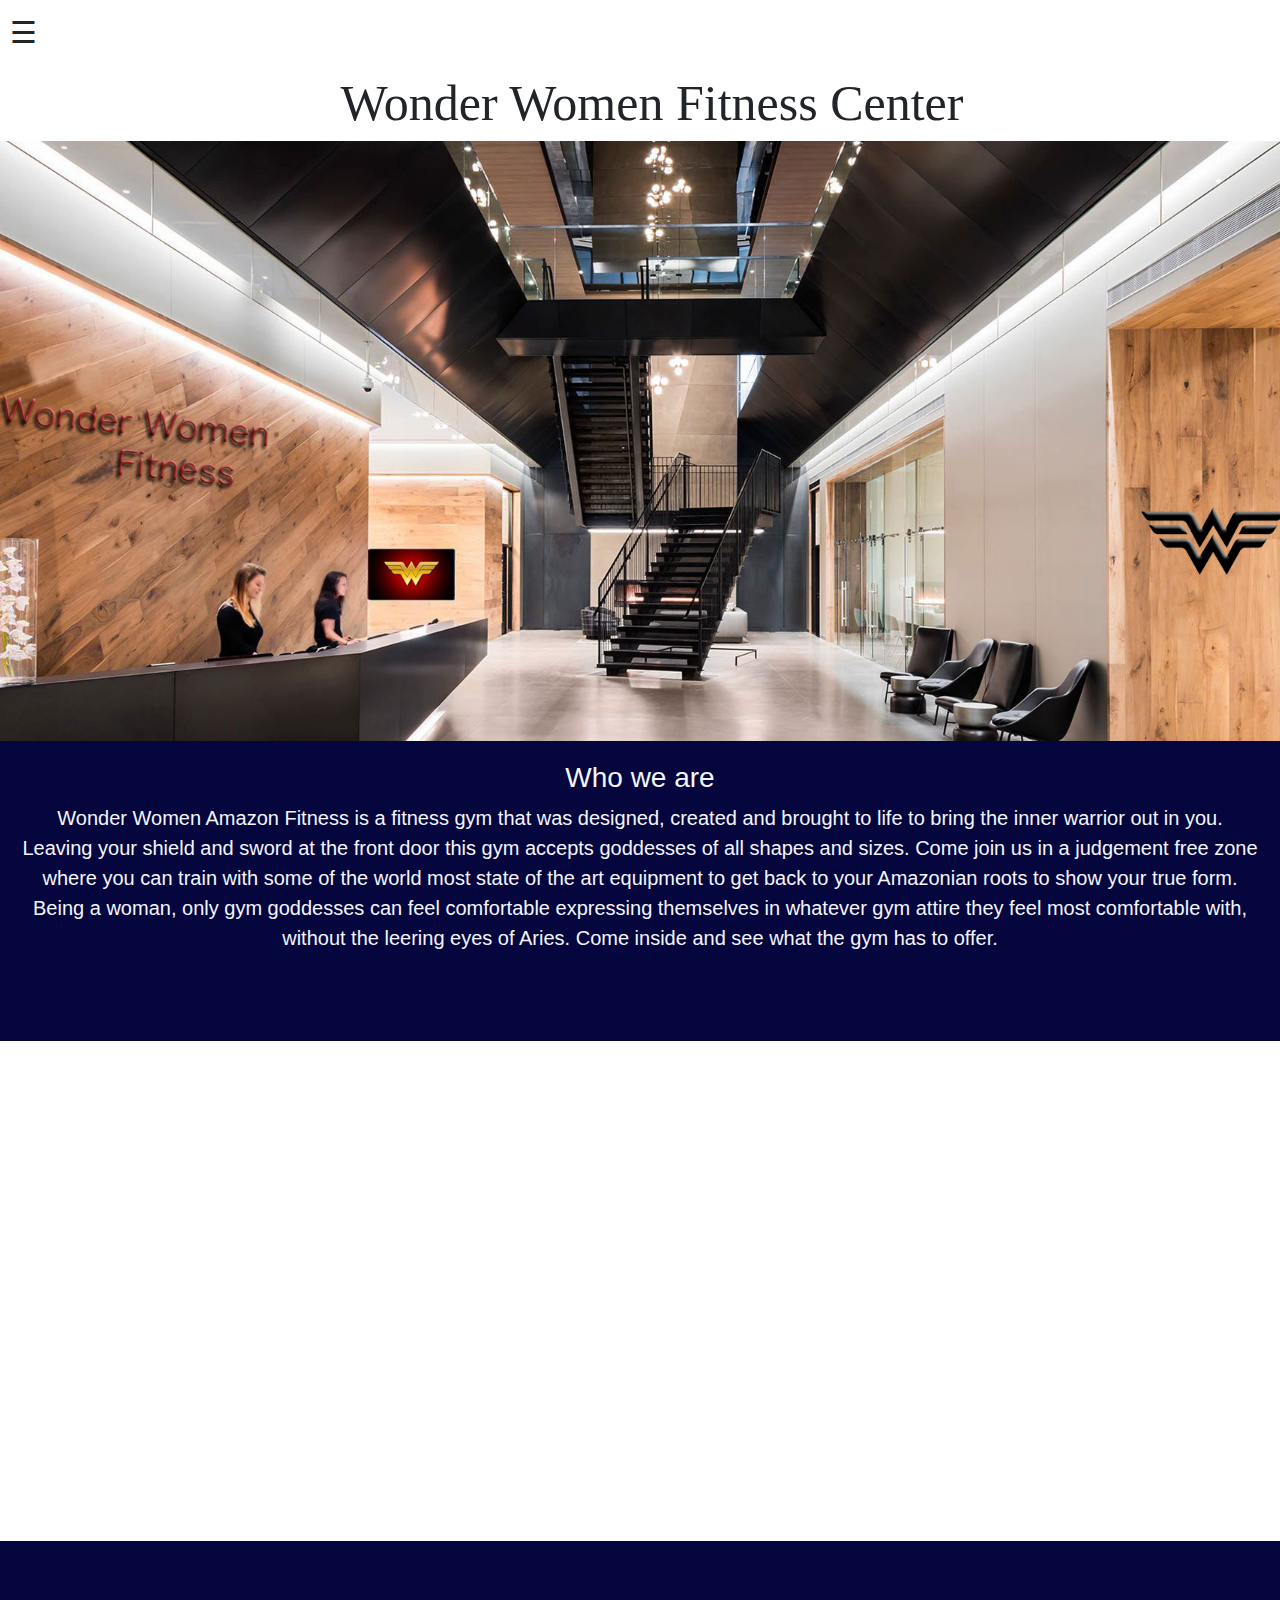
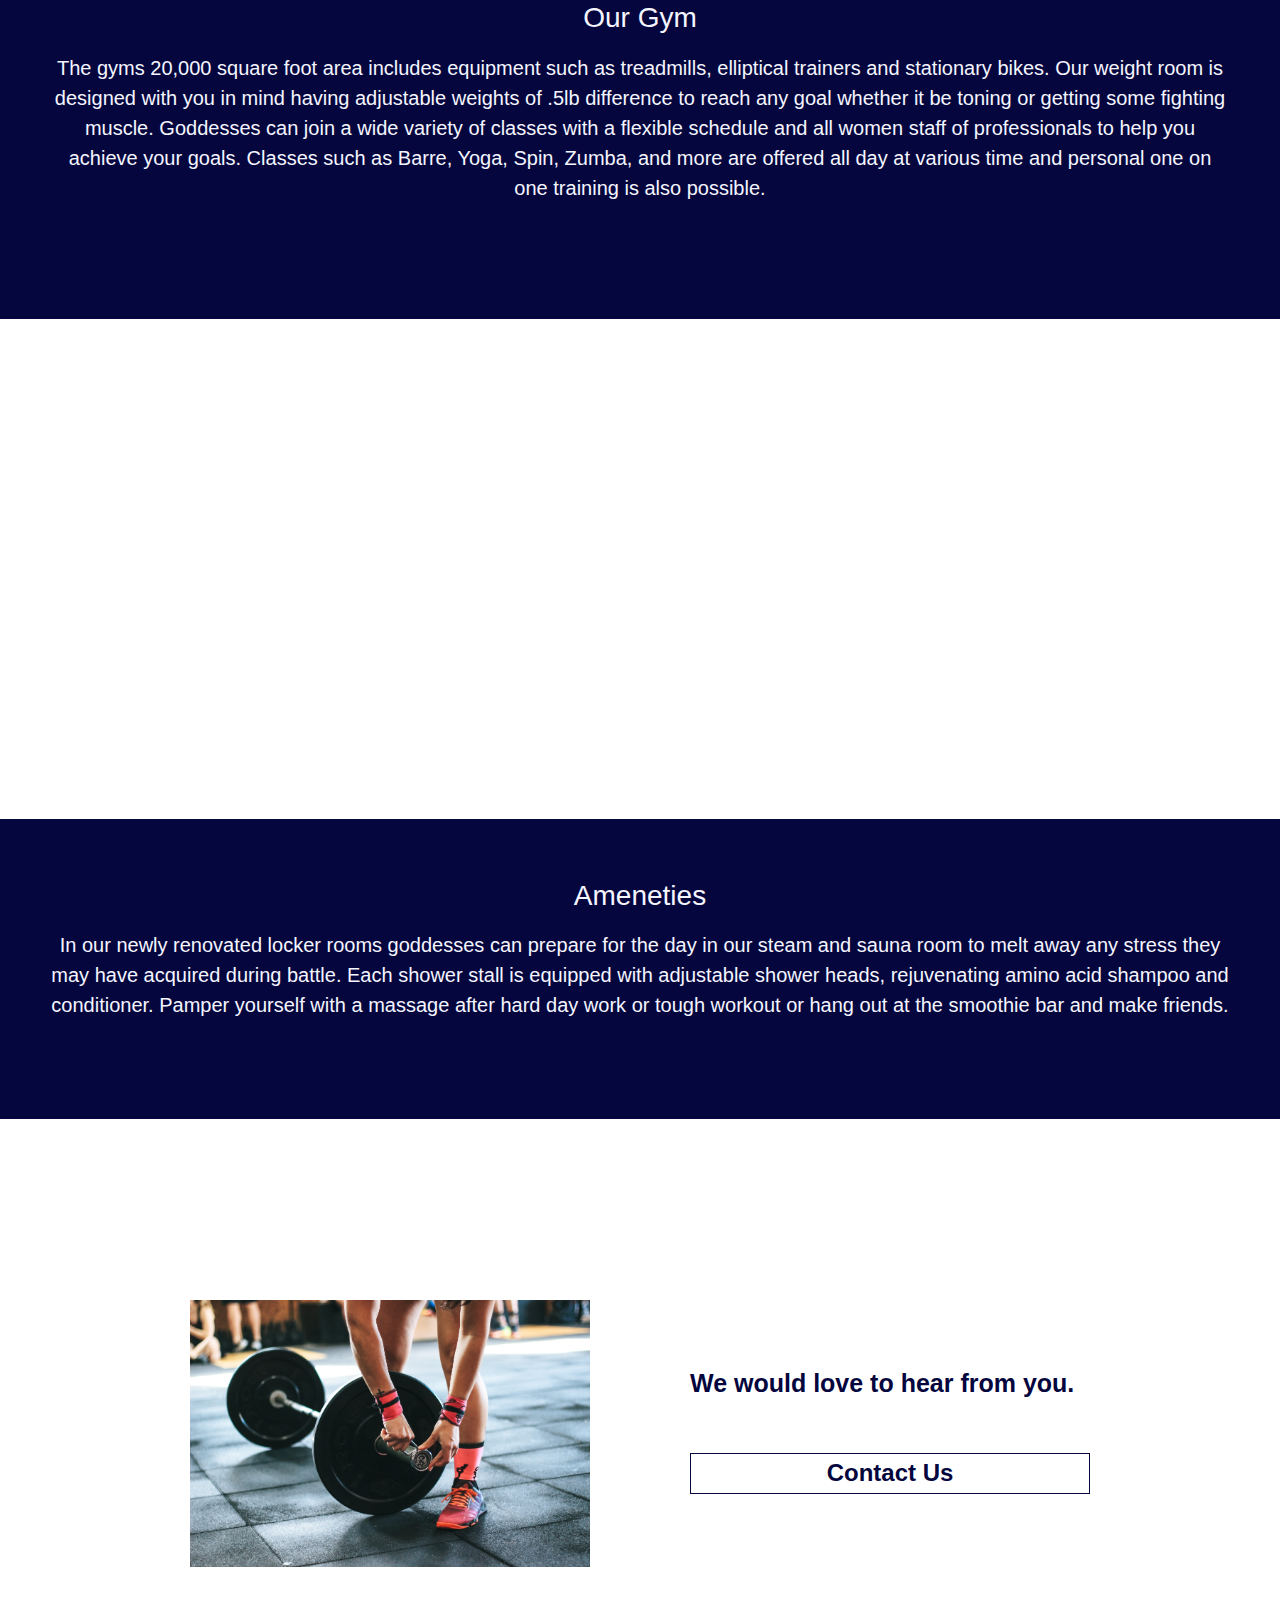
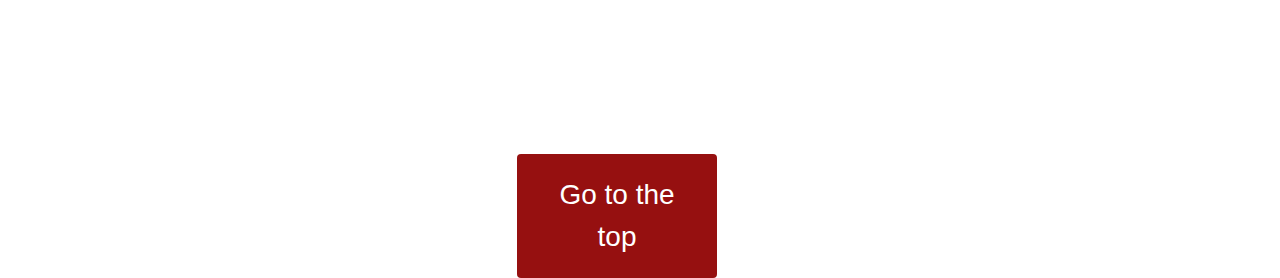
<file: index.html>
<!DOCTYPE html>
<html lang="en">
<head>
	<title>final</title>
	<meta charset="utf-8">
	<meta name="viewport" content="width=device-width,initial-scale=1.0, shrink-to-fit=no">
	<link rel="stylesheet" type="text/css" href="stylesheet/style.css">
	<script src="https://ajax.googleapis.com/ajax/libs/jquery/3.3.1/jquery.min.js"></script>
	<link href="https://fonts.googleapis.com/css?family=Nunito" rel="stylesheet">
	<link rel="stylesheet" href="https://stackpath.bootstrapcdn.com/bootstrap/4.4.1/css/bootstrap.min.css" integrity="sha384-Vkoo8x4CGsO3+Hhxv8T/Q5PaXtkKtu6ug5TOeNV6gBiFeWPGFN9MuhOf23Q9Ifjh" crossorigin="anonymous">
</head>

<body>

<header>
<div id="mySidenav" class="sidenav">
	  <a href="javascript:void(0)" class="closebtn" onclick="closeNav()">&times;</a>
	  <a href="index.html">Home</a>
	  <a href="templates/about.html">About</a>
	  <a href="templates/membership.html">Membership</a>
	  <a href="templates/contact.html">Contact Us</a>
	  <a href="templates/gallery.html">Gallery</a>
</div>
<span id="top"></span>	

<div id="main">
 	 <span style="font-size:30px;cursor:pointer" onclick="openNav()">&#9776;</span>
</div>

</header>

<script>
function openNav() {
    document.getElementById("mySidenav").style.width = "250px";
    document.getElementById("main").style.marginLeft = "250px";
}

function closeNav() {
    document.getElementById("mySidenav").style.width = "0";
    document.getElementById("main").style.marginLeft= "0";
}
</script>

<h1 class="banner">Wonder Women Fitness Center</h1>
<div id="parallax1">
	<!-- <div class="container">
	 		<button class="join"><a href="../templates/memberships.html">Join Now</a></button>
	 	</div> -->
</div>

<div class="text-box1" style="height:300px;background-color:#04063d;font-size:20px">
	<h3 align="center">Who we are</h3>
	<p align="center">
	Wonder Women Amazon Fitness is a fitness gym that was designed, created and brought to life to bring the inner warrior out in you. Leaving your shield and sword at the front door this gym accepts goddesses of all shapes and sizes. Come join us in a judgement free zone where you can train with some of the world most state of the art equipment to get back to your Amazonian roots to show your true form. Being a woman, only gym goddesses can feel comfortable expressing themselves in whatever gym attire they feel most comfortable with, without the leering eyes of Aries. Come inside and see what the gym has to offer.</p>
</div>

<div id="parallax2">
	<!-- <div id="container2">
	 		<button class="btn1"><a href="templates/about.html">Our Story</a></button>
	 	</div> -->
</div>

<div class="text-box" style="height:150%;background-color:#04063d;font-size:20px">
		<h3 align="center">Our Gym</h3>
	<p align="center">
	The gyms 20,000 square foot area includes equipment such as treadmills, elliptical trainers and stationary bikes. Our weight room is designed with you in mind having adjustable weights of .5lb difference to reach any goal whether it be toning or getting some fighting muscle. Goddesses can join a wide variety of classes with a flexible schedule and all women staff of professionals to help you achieve your goals. Classes such as Barre, Yoga, Spin, Zumba, and more are offered all day at various time and personal one on one training is also possible.</p>
</div>

<div id="parallax3">
	<!-- <div id="container3">
		<button class="btn2"><a href="templates/membership.html">Memberships</a></button>
	</div> -->
</div>

<div class="text-box" style="height:300px;background-color:#04063d;font-size:20px">
		<h3 align="center">Ameneties</h3>
	<p align="center">
	In our newly renovated locker rooms goddesses can prepare for the day in our steam and sauna room to melt away any stress they may have acquired during battle. Each shower stall is equipped with adjustable shower heads, rejuvenating amino acid shampoo and conditioner.  Pamper yourself with a massage after hard day work or tough workout or hang out at the smoothie bar and make friends.</p>
</div>

<section class="email-section">
	<div class="email-wrapper">
		<div class="img">
		</div>
		<div class="txt">
			<h3>We would love to hear from you.</h3>
			<h4 class="button"><a href="templates/contact.html">Contact Us</a></h4>
		</div>
	</div>
</section>
	
	<button class="top"><a href="#top"><span>Go to the top</span></a></button>


<script src="https://code.jquery.com/jquery-3.4.1.slim.min.js" integrity="sha384-J6qa4849blE2+poT4WnyKhv5vZF5SrPo0iEjwBvKU7imGFAV0wwj1yYfoRSJoZ+n" crossorigin="anonymous"></script>
<script src="https://cdn.jsdelivr.net/npm/popper.js@1.16.0/dist/umd/popper.min.js" integrity="sha384-Q6E9RHvbIyZFJoft+2mJbHaEWldlvI9IOYy5n3zV9zzTtmI3UksdQRVvoxMfooAo" crossorigin="anonymous"></script>
<script src="https://stackpath.bootstrapcdn.com/bootstrap/4.4.1/js/bootstrap.min.js" integrity="sha384-wfSDF2E50Y2D1uUdj0O3uMBJnjuUD4Ih7YwaYd1iqfktj0Uod8GCExl3Og8ifwB6" crossorigin="anonymous"></script>

</body>
</html>
</file>
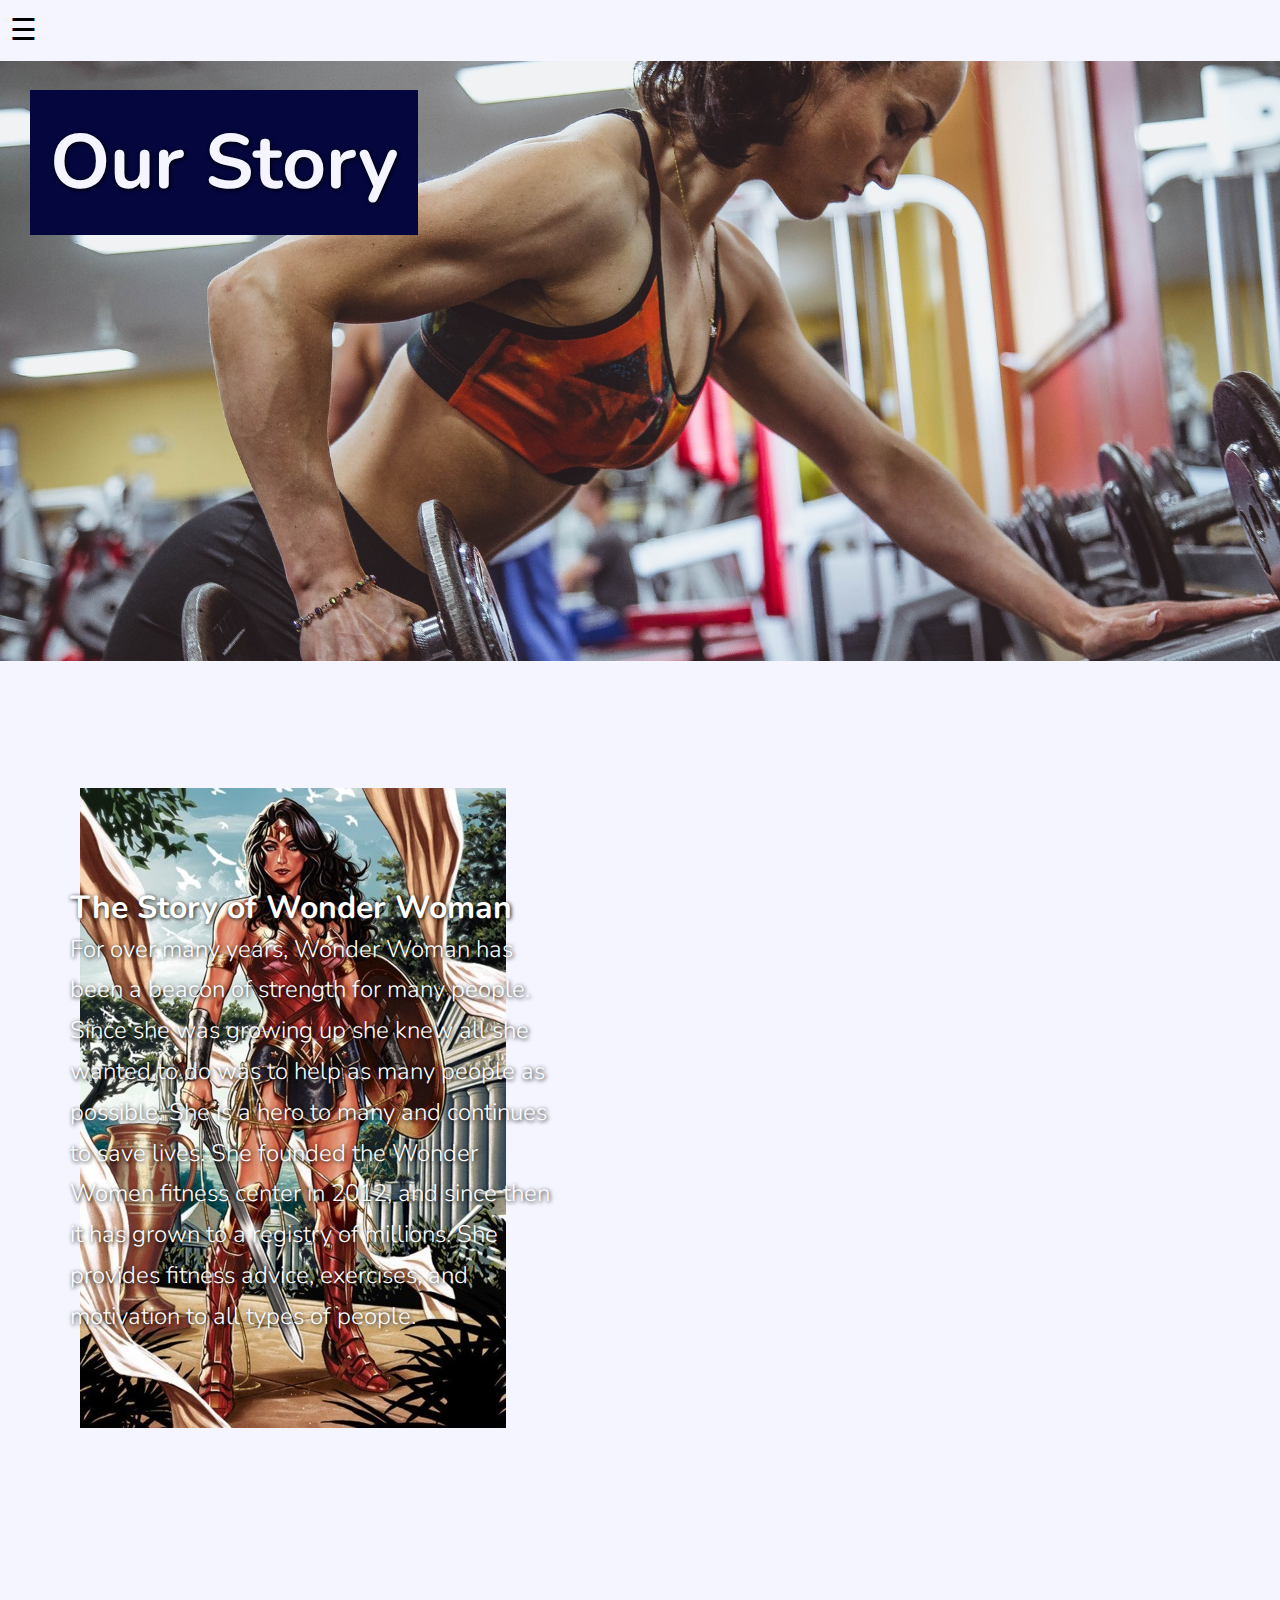
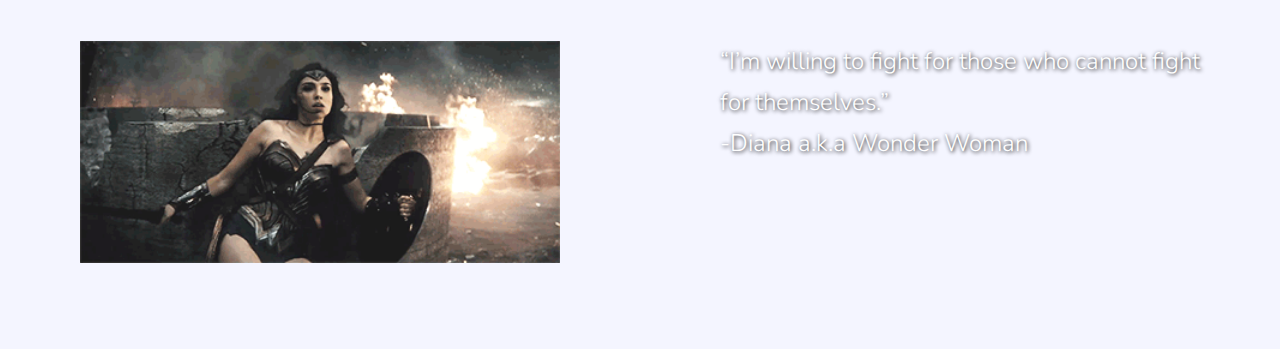
<file: templates/about.html>
<!DOCTYPE html>
<html>
<head>
	<title>final</title>
	<meta charset="utf-8">
	<link rel="stylesheet" type="text/css" href="../stylesheet/about.css">
	<meta name="viewport" content="width=device-width,initial-scale=1.0">
	<link href="https://fonts.googleapis.com/css?family=Nunito" rel="stylesheet">
</head>

<body>

<header>
<div id="mySidenav" class="sidenav">
	  <a href="javascript:void(0)" class="closebtn" onclick="closeNav()">&times;</a>
	  <a href="../index.html">Home</a>
	  <a href="../templates/about.html">About</a>
	  <a href="../templates/membership.html">Membership</a>
	  <a href="../templates/contact.html">Contact Us</a>
	  <a href="../templates/gallery.html">Gallery</a>
</div>


<div id="main">
 	 <span style="font-size:30px;cursor:pointer" onclick="openNav()">&#9776;</span>
</div>
</header>

<script>
function openNav() {
    document.getElementById("mySidenav").style.width = "250px";
    document.getElementById("main").style.marginLeft = "250px";
}

function closeNav() {
    document.getElementById("mySidenav").style.width = "0";
    document.getElementById("main").style.marginLeft= "0";
}
</script>


<!-- Simple two columns -->
<div class="bg"></div>
<div class="title">
	<h1>Our Story</h1>
</div>

<div class="container1">
	<section class="woman">
		<img src="../images/ww.jpg">
	</section>
	<section class="words">
		<h1>The Story of Wonder Woman</h1>
		<h4>For over many years, Wonder Woman has been a beacon of strength for many people. Since she was growing up she knew all she wanted to do was to help as many people as possible. She is a hero to many and continues to save lives. She founded the Wonder Women fitness center in 2012, and since then it has grown to a registry of millions. She provides fitness advice, exercises, and motivation to all types of people. <h4>
	</section>
</div>	

<div class="container">
	<section>
		<img src="../images/giphy.gif" width="100%">
	</section>
	<section>
		<h4>“I’m willing to fight for those who cannot fight for themselves.”</h4>
		<h4>-Diana a.k.a Wonder Woman</h4>
	</section>
</div>	









</body>
</html>
</file>
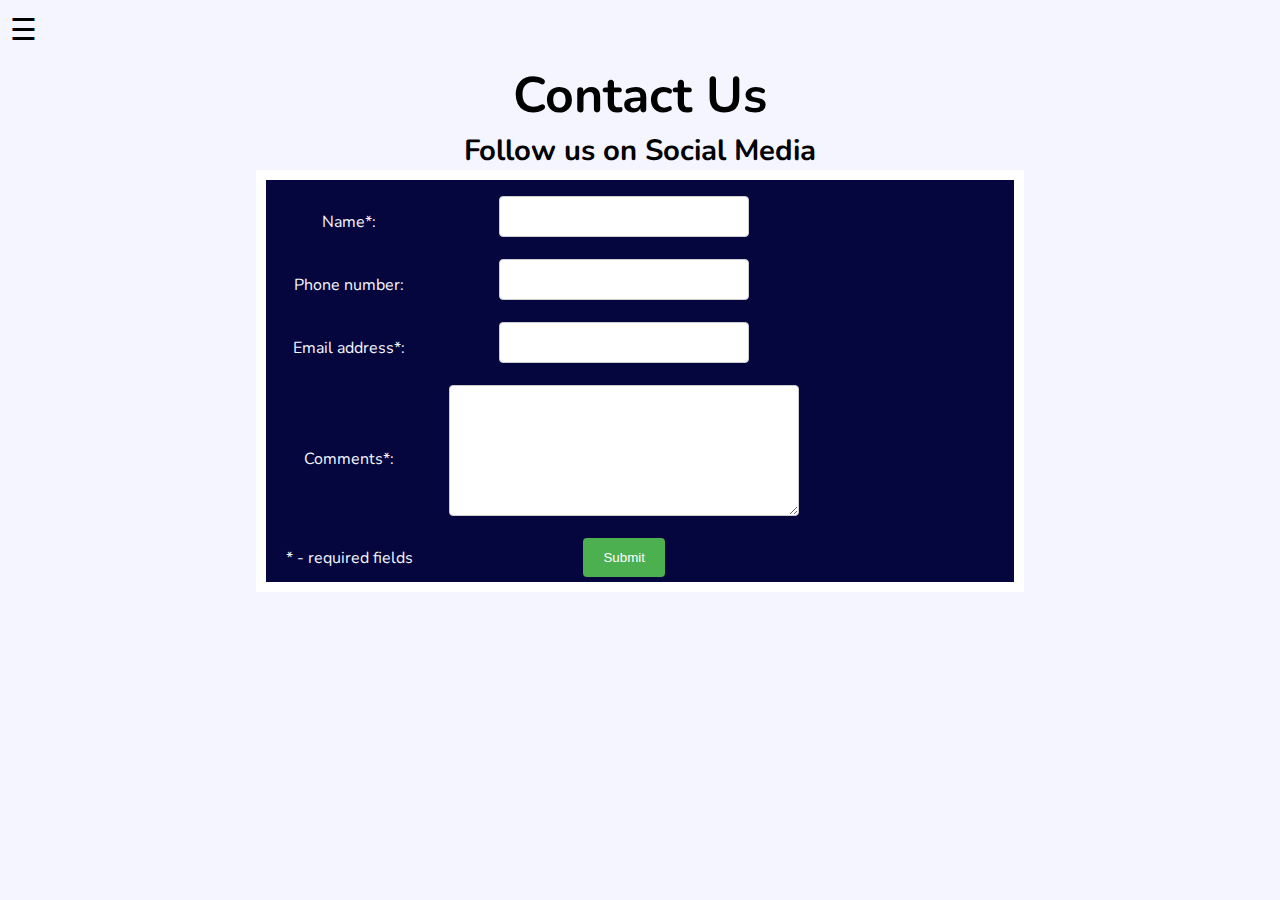
<file: templates/contact.html>
<!DOCTYPE html>
<html>
<head>
	<title>final</title>
	<meta charset="utf-8">
	<link rel="stylesheet" type="text/css" href="../stylesheet/contact.css">
	<meta name="viewport" content="width=device-width,initial-scale=1.0">
  <link href="https://fonts.googleapis.com/css?family=Nunito" rel="stylesheet">
</head>

<body>

<header>
<div id="mySidenav" class="sidenav">
	  <a href="javascript:void(0)" class="closebtn" onclick="closeNav()">&times;</a>
	  <a href="../index.html">Home</a>
	  <a href="../templates/about.html">About</a>
	  <a href="../templates/membership.html">Membership</a>
	  <a href="../templates/contact.html">Contact Us</a>
	  <a href="../templates/gallery.html">Gallery</a>
</div>


<div id="main">
 	 <span style="font-size:30px;cursor:pointer" onclick="openNav()">&#9776;</span>
</div>
</header>

<script>
function openNav() {
    document.getElementById("mySidenav").style.width = "250px";
    document.getElementById("main").style.marginLeft = "250px";
}

function closeNav() {
    document.getElementById("mySidenav").style.width = "0";
    document.getElementById("main").style.marginLeft= "0";
}
</script>


<div class="header">
  <h1>Contact Us</h1>
  <h3>Follow us on Social Media</h3>
       
</div> 

<div class="contactForm">
  <table style="width:550px;border:0;" cellpadding="8" cellspacing="0">
  <form action="https://formspree.io/your@email.com" method="POST" />
  <tr> <td>
  <label for="Name">Name*:</label>
  </td> <td>
  <input name="Name" type="text" maxlength="60" style="width:250px;" />
  </td> </tr> <tr> <td>
  <label for="PhoneNumber">Phone number:</label>
  </td> <td>
  <input name="PhoneNumber" type="text" maxlength="43" style="width:250px;" />
  </td> </tr> <tr> <td>
  <label for="FromEmailAddress">Email address*:</label>
  </td> <td>
  <input name="FromEmailAddress" type="text" maxlength="90" style="width:250px;" />
  </td> </tr> <tr> <td>
  <label for="Comments">Comments*:</label>
  </td> <td>
  <textarea name="Comments" rows="7" cols="30" style="width:350px;"></textarea>
  </td> </tr> <tr class="rf"> <td>
  * - required fields
  </td> <td>

   <input name="skip_Submit" type="submit" value="Submit">

  </td> </tr>
  </table>
  </form>


</div>



</body>
</html>
</file>
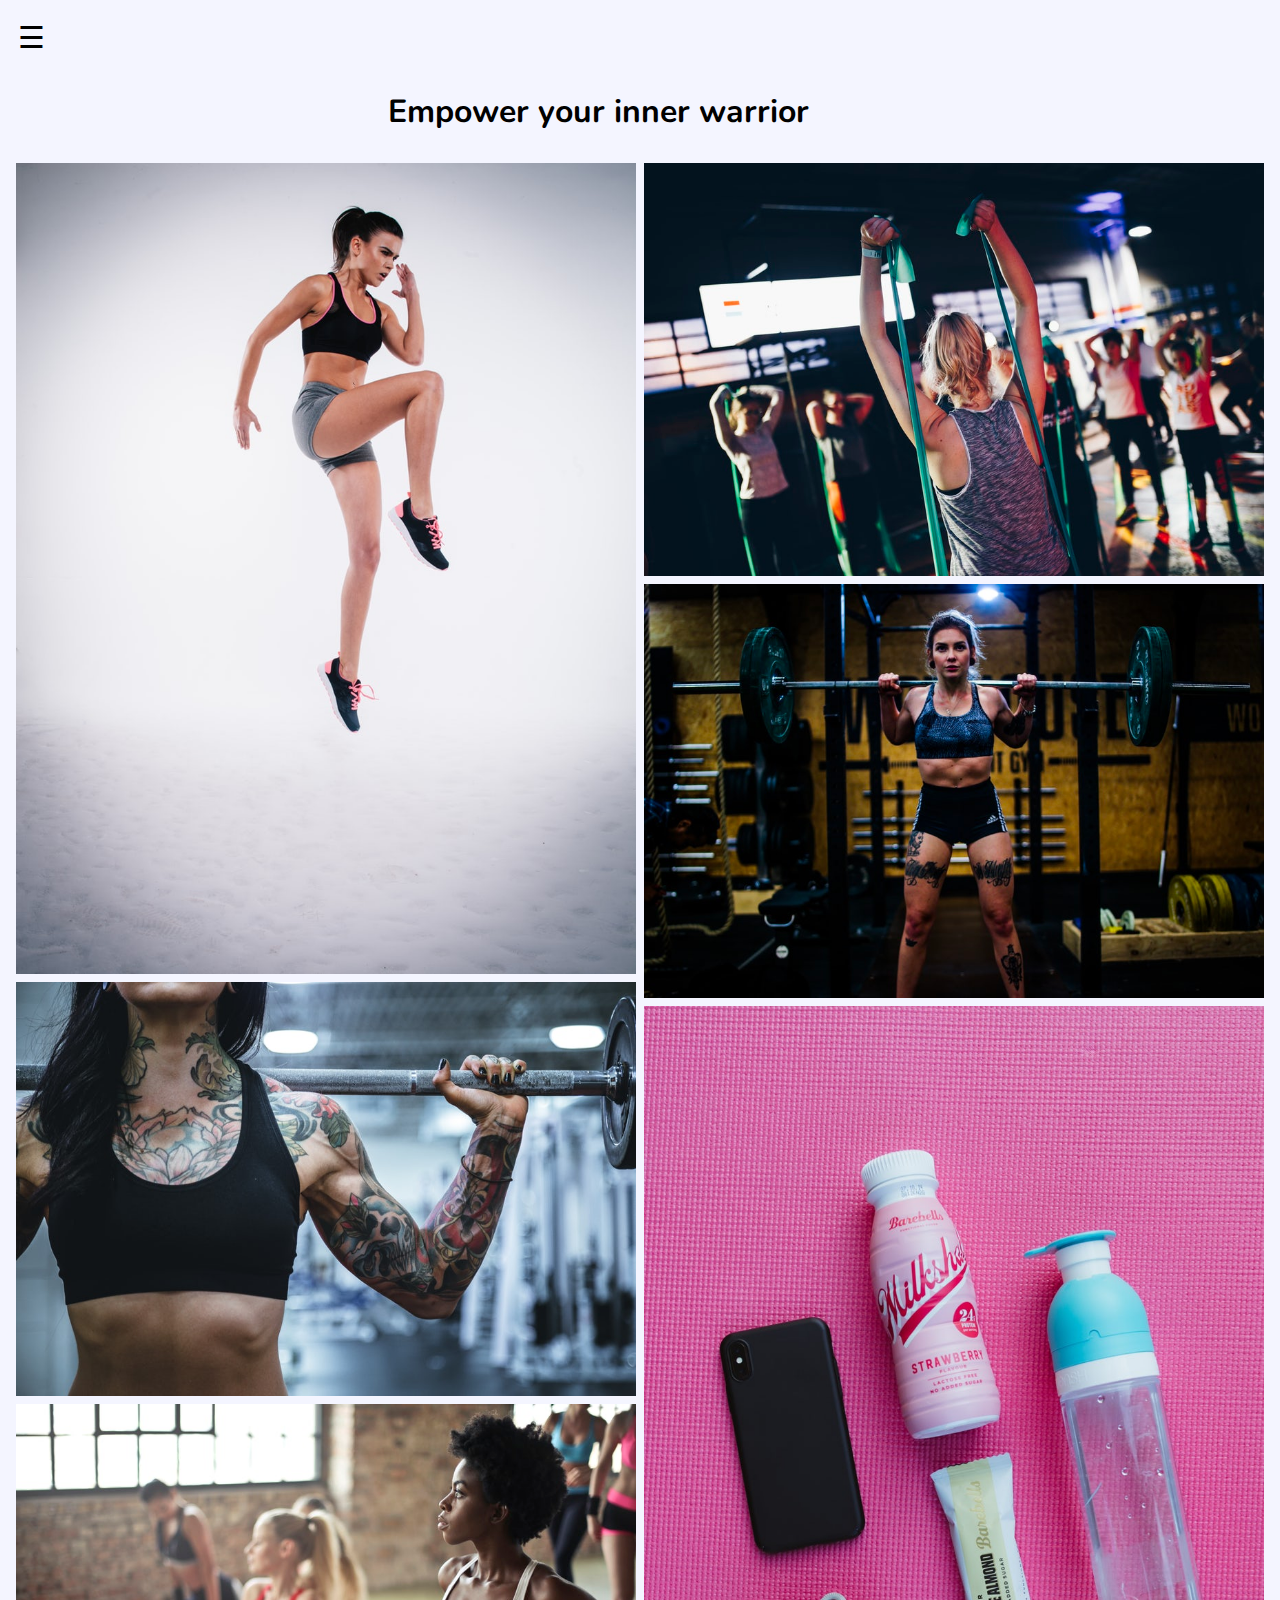
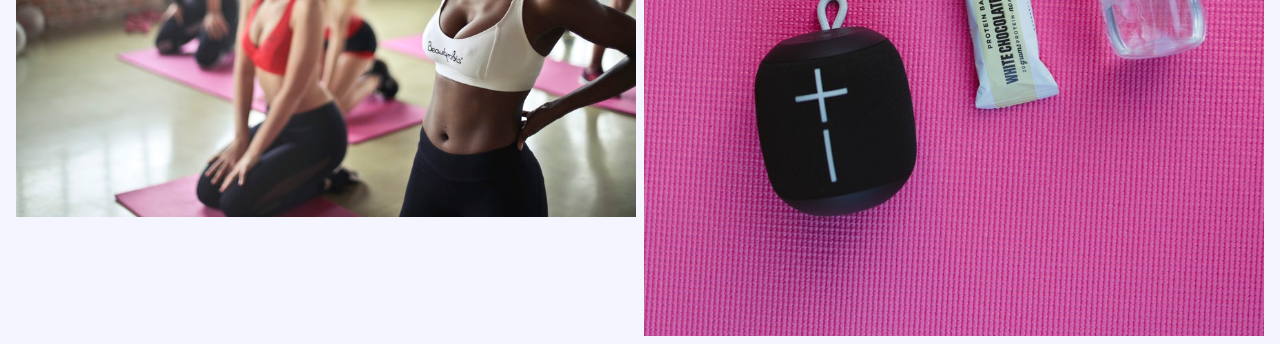
<file: templates/gallery.html>
<!DOCTYPE html>
<html>
<head>
	<title>final</title>
	<meta charset="utf-8">
	<link rel="stylesheet" type="text/css" href="../stylesheet/gallery.css">
	<meta name="viewport" content="width=device-width,initial-scale=1.0">
	 <link href="https://fonts.googleapis.com/css?family=Nunito" rel="stylesheet">
</head>

<body>

<header>
<div id="mySidenav" class="sidenav">
	  <a href="javascript:void(0)" class="closebtn" onclick="closeNav()">&times;</a>
	  <a href="../index.html">Home</a>
	  <a href="../templates/about.html">About</a>
	  <a href="../templates/membership.html">Membership</a>
	  <a href="../templates/contact.html">Contact Us</a>
	  <a href="../templates/gallery.html">Gallery</a>
</div>


<div id="main">
 	 <span style="font-size:30px;cursor:pointer" onclick="openNav()">&#9776;</span>
</div>
</header>

<script>
function openNav() {
    document.getElementById("mySidenav").style.width = "250px";
    document.getElementById("main").style.marginLeft = "250px";
}

function closeNav() {
    document.getElementById("mySidenav").style.width = "0";
    document.getElementById("main").style.marginLeft= "0";
}
</script>


<div class="header">
	<h1>Empower your inner warrior</h1>

</div>
<!-- image grid -->

<div class="row"> 
  <div class="column">
    <img src="../images/img9.jpeg" style="width: 100%">
    <img src="../images/img10.jpeg" style="width: 100%">
    <img src="../images/img14.jpeg" style="width: 100%">
  </div>
  <div class="column">
    <img src="../images/img11.jpeg" style="width: 100%">
    <img src="../images/img12.jpeg" style="width: 100%">
    <img src="../images/img13.jpeg" style="width: 100%">
   </div>
  
  <!-- </div> 
  <div class="column">
    <img src="wedding.jpg">
    <img src="rocks.jpg">
    <img src="falls2.jpg">
    <img src="paris.jpg">
    <img src="nature.jpg">
    <img src="mist.jpg">
    <img src="paris.jpg">
  </div>
  <div class="column">
    <img src="underwater.jpg">
    <img src="ocean.jpg">
    <img src="wedding.jpg">
    <img src="mountainskies.jpg">
    <img src="rocks.jpg">
    <img src="underwater.jpg">
  </div> -->


























</body>
</html>
</file>
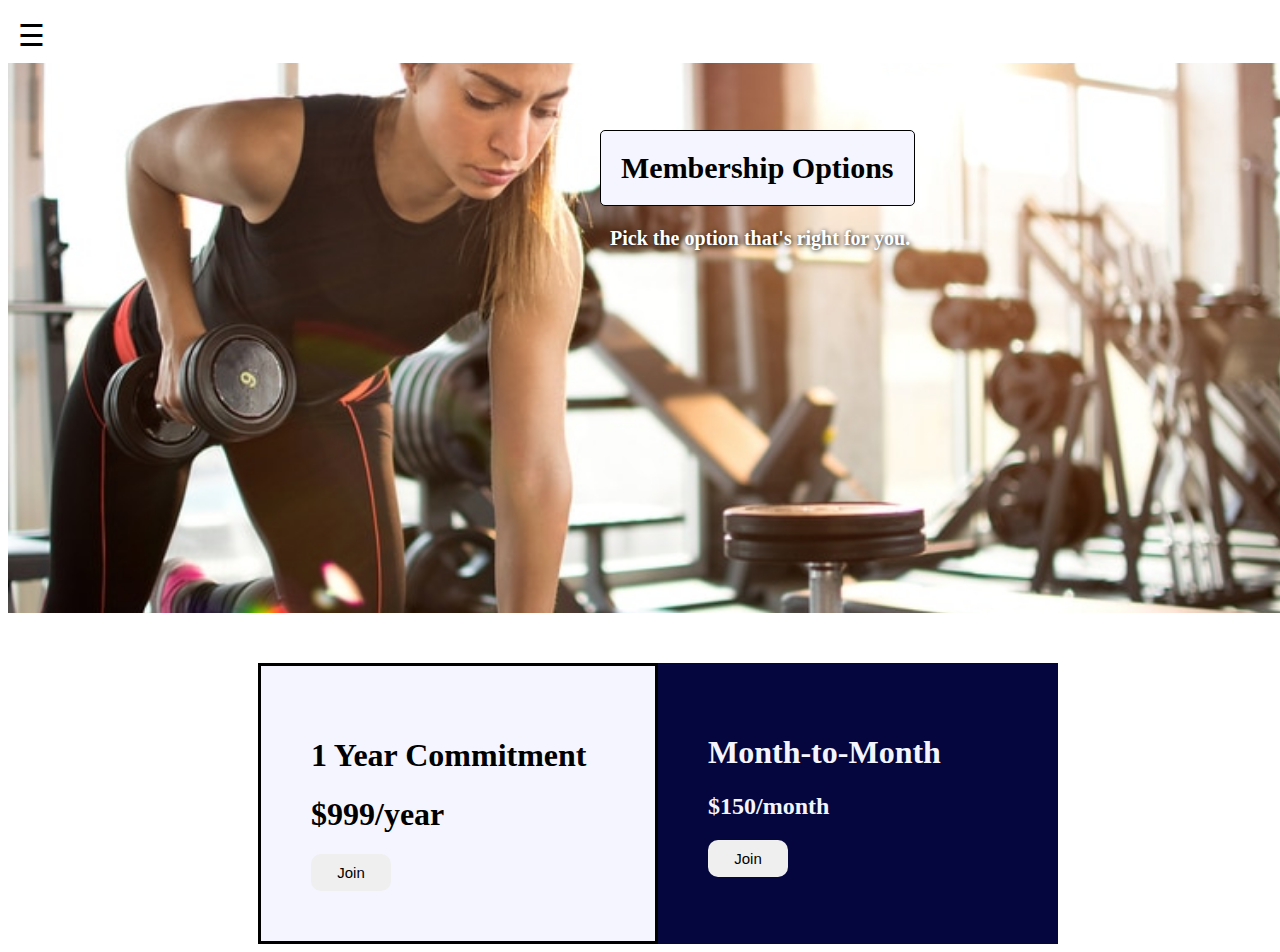
<file: templates/membership.html>
<!DOCTYPE html>
<html>
<head>
	<title>final</title>
	<meta charset="utf-8">
	<link rel="stylesheet" type="text/css" href="../stylesheet/membership.css">
	<meta name="viewport" content="width=device-width,initial-scale=1.0">
</head>

<body>

<header>
<div id="mySidenav" class="sidenav">
	  <a href="javascript:void(0)" class="closebtn" onclick="closeNav()">&times;</a>
	  <a href="../index.html">Home</a>
	  <a href="../templates/about.html">About</a>
	  <a href="../templates/membership.html">Membership</a>
	  <a href="../templates/contact.html">Contact Us</a>
	  <a href="../templates/gallery.html">Gallery</a>
</div>


<div id="main">
 	 <span style="font-size:30px;cursor:pointer" onclick="openNav()">&#9776;</span>
</div>
</header>

<script>
function openNav() {
    document.getElementById("mySidenav").style.width = "250px";
    document.getElementById("main").style.marginLeft = "250px";
}

function closeNav() {
    document.getElementById("mySidenav").style.width = "0";
    document.getElementById("main").style.marginLeft= "0";
}
</script>


<!-- first section -->
 <section class="header">
	 <div class="bg-img">
	 	<div class="container">
	 		<h4>Membership Options</h4>
	 		<h3>Pick the option that's right for you.</h3>
	 	</div>
	 
	 </div>
</section>


<div class="container">
	<section class="one">
		<h1>1 Year Commitment</h1>
		<h1>$999/year</h1>
		<button>Join</button>
	</section>
	<section>
		<h1>Month-to-Month</h1>
		<h2>$150/month</h2>
		<button>Join</button>
	</section>
</div>

 <!-- <section>
	 <div class="box">
		<div class="row">
		  <div class="column" style="background-color:#aaa;">
		  	<div class="equal">
			    <div class="left">
			    	<h3>Month-to-Month</h3>
			    	<h1>$150/mo</h1>
			    	<button>Join</button>
			    </div>
			    <div class="right">
			    	<h3>1 Year Commitment</h3>
			    	<h1>$999</h1>
			    	<button>Join</button>
			    </div>
			 </div>
	</div>
	 <div class="box">
		<div class="row">
		  <div class="column" style="background-color:#aaa;">
		  	<div class="equal">
			    <div class="left">
			    	<h3>Month-to-Month</h3>
			    	<h1>$150/mo</h1>
			    	<button>Join</button>
			    </div>
			    <div class="right">
			    	<h3>1 Year Commitment</h3>
			    	<h1>$999</h1>
			    	<button>Join</button>
			    </div>
			 </div>
	</div>
</section> -->







</body>
</html>
</file>
<file: stylesheet/style.css>
* {
	margin: 0;
	padding: 0;
	box-sizing: border-box;
}

body{
	background-color:#f4f5ff;
	font-weight: 300;
	font-size: 24px;
	color: black;
	line-height: 1.7;
	font-family: 'Nunito', sans-serif;
}
header{
/*	background-color: #1b427b;
	width: 100%;
	height: 100px;
	display: flex;
	align-items: center;
	position: fixed;
	top: 0;
	left: 0;
	z-index: 999;*/
}
.logo{
	width: 40%;
	margin-left: -10%;
	display: block;
	position: relative;
	bottom:85px;

}
.header{
	text-align: center;
	background-color: pink ;
 	 margin: 0;
 	 height: 5%;
  	color:black;
	
}
.banner{
	/*background-image: url('../images/image-1.jpeg');*/
	font-family: 'Dancing Script', cursive;
	font-size: 50px;
	text-align: center;
	padding: 8px 8px 8px 32px;
	margin: auto;
}


.sidenav {
    height: 100%;
    width: 0;
    position: fixed;
    z-index: 999;
    top: 0;
    left: 0;
    background-color: #111;
    overflow-x: hidden;
    transition: 0.5s;
    padding-top: 60px;
}

.sidenav a {
    padding: 8px 8px 8px 32px;
    text-decoration: none;
    font-size: 25px;
    color: #f4f5ff;
    display: block;
    transition: 0.3s;
}

.sidenav a:hover {
    color: rgb(32,81,105);
}

.sidenav .closebtn {
    position: absolute;
    top: 0;
    right: 25px;
    font-size: 36px;
    margin-left: 50px;
}

#main {
    transition: margin-left .5s;
    padding: 10px;
}

@media screen and (max-height: 450px) {
  .sidenav {padding-top: 15px;}
  .sidenav a {font-size: 18px;}
}

.join{
	background-color:  #961010;
	padding:;
	/*	border: solid black 3px;
	width: 250px;*/
	border: none;

}
.join a{
	color: white;
	font-size: 30px;
}
.container .join:hover {
  color: white;
  padding: 16px 30px;
}
#parallax1 .container .join{
  position: absolute;
  top: 50%;
  left: 50%;
  transform: translate(-50%, -50%);
  -ms-transform: translate(-50%, -50%);
  background-color: #961010; 
  color: black;
  font-size: 30px;
  padding: 16px 30px;
  border: solid black 1px;
  text-align: center;
  border-radius: 6px;
   cursor: pointer;
  border-radius: 20px;
  text-align: center;
}

.btn1{
	color: white;
	font-size: 30px;
	border: none;
	background-color: #961010;
}

#container2 .btn1:hover{
	color: white;
	padding: 16px 30px;
}

#parallax2 #container2{
  position: absolute;
  top: 135%;
  left: 50%;
  transform: translate(-50%, -50%);
  -ms-transform: translate(-50%, -50%);
  background-color: #961010;
  font-size: 30px;
  padding: 16px 30px;
  border: solid black 1px;
  text-align: center;
  border-radius: 6px;
   cursor: pointer;
  border-radius: 5px;
  text-align: center;
  color: white;
}

.btn2{
	color: white;
	font-size: 30px;
	border: none;
	background-color: #961010;
}

#container3 .btn2:hover{
	color: white;
	padding: 16px 30px;
}

#parallax3 #container3{
  position: absolute;
  top: 225%;
  left: 50%;
  transform: translate(-50%, -50%);
  -ms-transform: translate(-50%, -50%);
  background-color: #961010 ;
  font-size: 30px;
  padding: 16px 30px;
  border: solid black 1px;
  text-align: center;
  border-radius: 6px;
   cursor: pointer;
  border-radius: 5px;
  text-align: center;
  color: white;
}

,text-box p{
	padding: 20px;
	width: 200px;
}
.text-box h3{
	padding: 10px;
}
.b1{
	padding: 10px;
}
.text-box1{
	text-align: center;
	padding: 20px;
	padding-bottom: 20px;
	height: 200px;
	color: #f4f5ff;
}
.text-box{
	padding: 50px;
	text-align: center;
	padding-bottom: 100px;
	height: 200px;
	background-color: black;
	color:#f4f5ff;
}

button{
	border-radius: 20px;
	padding: 10px;
}

button a{
	text-decoration: none;
	color: white;

}
/*scrolling effect*/
#parallax1 {
    /* The image used */
    background-image: url("../images/bg.jpg");
    background-size: 100px 100px;

    /* Set a specific height */
    min-height: 600px; 

    /* Create the parallax scrolling effect */
    background-attachment: fixed;
    background-position: center;
    background-repeat: no-repeat;
    background-size: cover;
    text-align: center;
}

#parallax2 {
	background-image: url("../images/img5.jpeg");

    /* Set a specific height */
    min-height: 500px; 

    /* Create the parallax scrolling effect */
    background-attachment: fixed;
    background-position: center;
    background-repeat: no-repeat;
    background-size: cover;
}

#parallax3 {
	background-image: url("../images/br.jpeg");

    /* Set a specific height */
    min-height: 500px; 

    /* Create the parallax scrolling effect */
    background-attachment: fixed;
    background-position: center;
    background-repeat: no-repeat;
    background-size: cover;
}
/*last section*/

.email-section {
}
.email-wrapper {
	max-width: 1000px;
	margin: 0 auto;
	display: flex;
	height: 70vh;
}
.img {
	width: 50%;
	background-image: url("../images/img7.jpeg");
	background-size: 400px;
	background-position: center center;
	background-repeat: no-repeat;
}
.txt {
	width: 50%;
	padding: 0 50px;
	display: flex;
	flex-direction: column;
	justify-content: center;
}
.txt h3 {
	color: #04063d;
	font-size: 25px;
	font-weight: bold;
	line-height: 1.5;
	margin-bottom: 50px;
}
.button {
	color: #04063d;
	text-decoration: none;
	font-weight: bold;
	border: 1px solid #04063d;
	padding: 5px;
	text-align: center;
}
.button a{
	text-decoration: none;
	color: #04063d;
}

.button a:hover{
	color: white;
}

/*.top{
	text-align: center;
	position: relative;
}*/

.top {
  display: block;
  position: absolute;
  left: 40%;
  border-radius: 4px;
  background-color:#961010 ;
  border: none;
  color: #04063d;
  text-align: center;
  font-size: 28px;
  padding: 20px;
  width: 200px;
  transition: all 0.5s;
  cursor: pointer;
  margin: 5px;
}

.top span {
  cursor: pointer;
  display: inline-block;
  position: relative;
  transition: 0.5s;
}

.top span:after {
  content: '\00bb';
  position: absolute;
  opacity: 0;
  top: 5px;
  right: 0px;
  transition: 0.5s;
}

.top:hover span {
  padding-top: 25px;
}

.top:hover span:after {
  opacity: 1;
  right: 0;
}
</file>
<file: stylesheet/about.css>
* {
	margin: 0;
	padding: 0;
	box-sizing: border-box;
}

body{
	background-color:#f4f5ff;
	color: black;
	font-family: 'Nunito', sans-serif;
}

.sidenav {
    height: 100%;
    width: 0;
    position: fixed;
    z-index: 999;
    top: 0;
    left: 0;
    background-color: #111;
    overflow-x: hidden;
    transition: 0.5s;
    padding-top: 60px;
}

.sidenav a {
    padding: 8px 8px 8px 32px;
    text-decoration: none;
    font-size: 25px;
    color: #f4f5ff;
    display: block;
    transition: 0.3s;
}

.sidenav a:hover {
    color: rgb(32,81,105);
}

.sidenav .closebtn {
    position: absolute;
    top: 0;
    right: 25px;
    font-size: 36px;
    margin-left: 50px;
}

#main {
    transition: margin-left .5s;
    padding: 10px;
}

@media screen and (max-height: 450px) {
  .sidenav {padding-top: 15px;}
  .sidenav a {font-size: 18px;}
}
.bg{
	background-image: url("../images/img3.jpeg");
	width: 100%;
	background-size: 100px 100px;

    /* Set a specific height */
    min-height: 600px; 

    /* Create the parallax scrolling effect */
 /*   background-attachment: fixed;*/
    background-position: center;
    background-repeat: no-repeat;
    background-size: cover;
}
.title{
	position: absolute;
	top:10%;
    left: 30px;
	text-align: center;
	font-size: 3vw;
	font-weight: 
	padding: 20px;
    font-family: 'Nunito', sans-serif;
    color: #f4f5ff;
    background-color: #04063d;
    padding:20px;
     text-shadow: 1px 1px 4px black;

}
.container1 {
	align-items: center;
	height: 100vh;
    display: flex;
    color: white;
     text-shadow: 1px 1px 4px black;
}
.words{
   display: block;
   position: absolute;
   left: -10px;
   color: white;
}
.container{
    display: flex;
}
section {
	width: 50%;
	padding: 80px;
}
.woman {
	width: 100%;
	\
    min-height: 700px;
   /* background-attachment: fixed;*/
}

h4 {
	font-weight: 300;
	font-size: 24px;
	color: white;
	line-height: 1.7;
    text-shadow: 1px 1px 4px black;
}
</file>
<file: stylesheet/contact.css>
*{
	margin: 0;
	padding: 0;
	box-sizing: border-box;
}

.sidenav {
    height: 100%;
    width: 0;
    position: fixed;
    z-index: 999;
    top: 0;
    left: 0;
    background-color: #111;
    overflow-x: hidden;
    transition: 0.5s;
    padding-top: 60px;
}

.sidenav a {
    padding: 8px 8px 8px 32px;
    text-decoration: none;
    font-size: 25px;
    color: #f4f5ff;
    display: block;
    transition: 0.3s;
}

.sidenav a:hover {
    color: rgb(32,81,105);
}

.sidenav .closebtn {
    position: absolute;
    top: 0;
    right: 25px;
    font-size: 36px;
    margin-left: 50px;
}

#main {
    transition: margin-left .5s;
    padding: 10px;
}

@media screen and (max-height: 450px) {
  .sidenav {padding-top: 15px;}
  .sidenav a {font-size: 18px;}
}

input[type=text], select, textarea {
    width: 100%;
    padding: 12px;
    border: 1px solid #ccc;
    border-radius: 4px;
    box-sizing: border-box;
    margin-top: 6px;
    margin-bottom: 16px;
    resize: vertical;
}

input[type=submit] {
    background-color: #4CAF50;
    color: white;
    padding: 12px 20px;
    border: none;
    border-radius: 4px;
    cursor: pointer;
}

input[type=submit]:hover {
    background-color: #45a049;
}
body{
  background-color: #f4f5ff;
  font-family: 'Nunito', sans-serif;
}
.container {
    border-radius: 5px;
    background-color: #04063d;
    padding: 20px;
}

.contactForm {
  align-content: center;
  text-align: center;
  border:10px solid white;
  margin: auto;
  width: 60%;
  padding: 10px;
  background-color: #04063d ;
  padding-bottom: 5px;
  position: relative;
}

.header{
  font-family: 'Nunito', sans-serif ;
  font-size: 25px;
  text-align: center;
}

label{
  color: #f4f5ff;
}

.rf{
  color: #f4f5ff;
}
</file>
<file: stylesheet/gallery.css>
* {
  box-sizing: border-box;
 /* margin:0;
  padding: 0;*/
}
.sidenav {
    height: 100%;
    width: 0;
    position: fixed;
    z-index: 999;
    top: 0;
    left: 0;
    background-color: #111;
    overflow-x: hidden;
    transition: 0.5s;
    padding-top: 60px;
}

.sidenav a {
    padding: 8px 8px 8px 32px;
    text-decoration: none;
    font-size: 25px;
    color: rgb(126,174,174);
    display: block;
    transition: 0.3s;
}

.sidenav a:hover {
    color: rgb(32,81,105);
}

.sidenav .closebtn {
    position: absolute;
    top: 0;
    right: 25px;
    font-size: 36px;
    margin-left: 50px;
}

#main {
    transition: margin-left .5s;
    padding: 10px;
}

@media screen and (max-height: 450px) {
  .sidenav {padding-top: 15px;}
  .sidenav a {font-size: 18px;}
}

body{
	background-color: #f4f5ff;
	font-family: 'Nunito', sans-serif;;
}

.header{
	position: relative;
	left: 380px;
}
.row {
  display: flex;
  flex-wrap: wrap;
  padding: 0 4px;
}

/* Create four equal columns that sits next to each other */
.column {
  flex: 50%;
  max-width: 50%;
  padding: 0 4px;
}

.column img {
  margin-top: 8px;
  vertical-align: middle;
}

/* Responsive layout - makes a two column-layout instead of four columns */
@media screen and (max-width: 800px) {
  .column {
    flex: 100%;
    max-width: 50%;
  }
}

/* Responsive layout - makes the two columns stack on top of each other instead of next to each other */
@media screen and (max-width: 600px) {
  .column {
    flex: 100%;
    max-width: 100%;
  }
}
</file>
<file: stylesheet/membership.css>
* {
  box-sizing: border-box;
}




.sidenav {
    height: 100%;
    width: 0;
    position: fixed;
    z-index: 999;
    top: 0;
    left: 0;
    background-color: #111;
    overflow-x: hidden;
    transition: 0.5s;
    padding-top: 60px;
}

.sidenav a {
    padding: 8px 8px 8px 32px;
    text-decoration: none;
    font-size: 25px;
    color: rgb(126,174,174);
    display: block;
    transition: 0.3s;
}

.sidenav a:hover {
    color: rgb(32,81,105);
}

.sidenav .closebtn {
    position: absolute;
    top: 0;
    right: 25px;
    font-size: 36px;
    margin-left: 50px;
}

#main {
    transition: margin-left .5s;
    padding: 10px;
}

@media screen and (max-height: 450px) {
  .sidenav {padding-top: 15px;}
  .sidenav a {font-size: 18px;}
}
/*.text{
    font-size: 
}
.column{
    display: flex;
    background-color: red;

}


.box{
    padding: 100px;
    align-items: center;
    column-gap: 40px;

}*/
body{
  background-color: background-color:#f4f5ff;
}
button{
    padding:10px;
    border-radius: 10px;
    font-size: 15px;
    width: 80px;
    border: none;
}
button:hover{
  color:pink;
}
/* Create three equal columns that floats next to each other */
/*.column {
  float: left;
  width: 33.33%;
  padding: 10px;
  height: 300px;
  column-gap: 40px; /* Should be removed. Only for demonstration */
/*}
.equal{
    display: flex;
}*/


/* Clear floats after the columns */
/*.row:after {
  content: "";
  display: table;
  clear: both;
}*/

/*
h1{
    text-align: center;
}
h2{
    text-align: center;
}*/
/*.blah{
    background-image: url("../images/yoga.jpeg");
    background-attachment: fixed;
    background-position: center;
    background-repeat: no-repeat;
    background-size: cover;
    background-color: pink;
    height: 100%;
}*/
/**/
.header{
  background-image: url("../images/img1.jpeg");
  width: 100vw;
  background-position: center;
    background-repeat: no-repeat;
    background-size: cover;
    min-height: 550px;
}

.beverage {
  width: 100%;
}
section {
  width: 50%;
  background-color: #04063d;
  padding: 50px;
  color: #f4f5ff ;
}
.one {
  background-color:#f4f5ff  ;
  color: black;
  border: solid black 3px;
}
.container{
  display: flex;
  max-width: 800px;
  /*position: absolute;
  left: 100px;*/
  margin-left: 250px;
  margin-top: 50px;
}
  
h4{
  text-align: center;
  color: black;
  display: block;
  position: absolute;
  top: 10%;
  left:600px;
  font-size: 30px;
  background-color: #f4f5ff;
  padding: 20px;
  border-radius: 5px;
  border: solid black 1px;

 } 
h3{
  text-align: center;
  color: white;
  text-shadow: 1px 1px 5px black;
  display: block;
  position: absolute;
  top: 23%;
  left: 610px;
  font-size: 20px;
}
</file>
